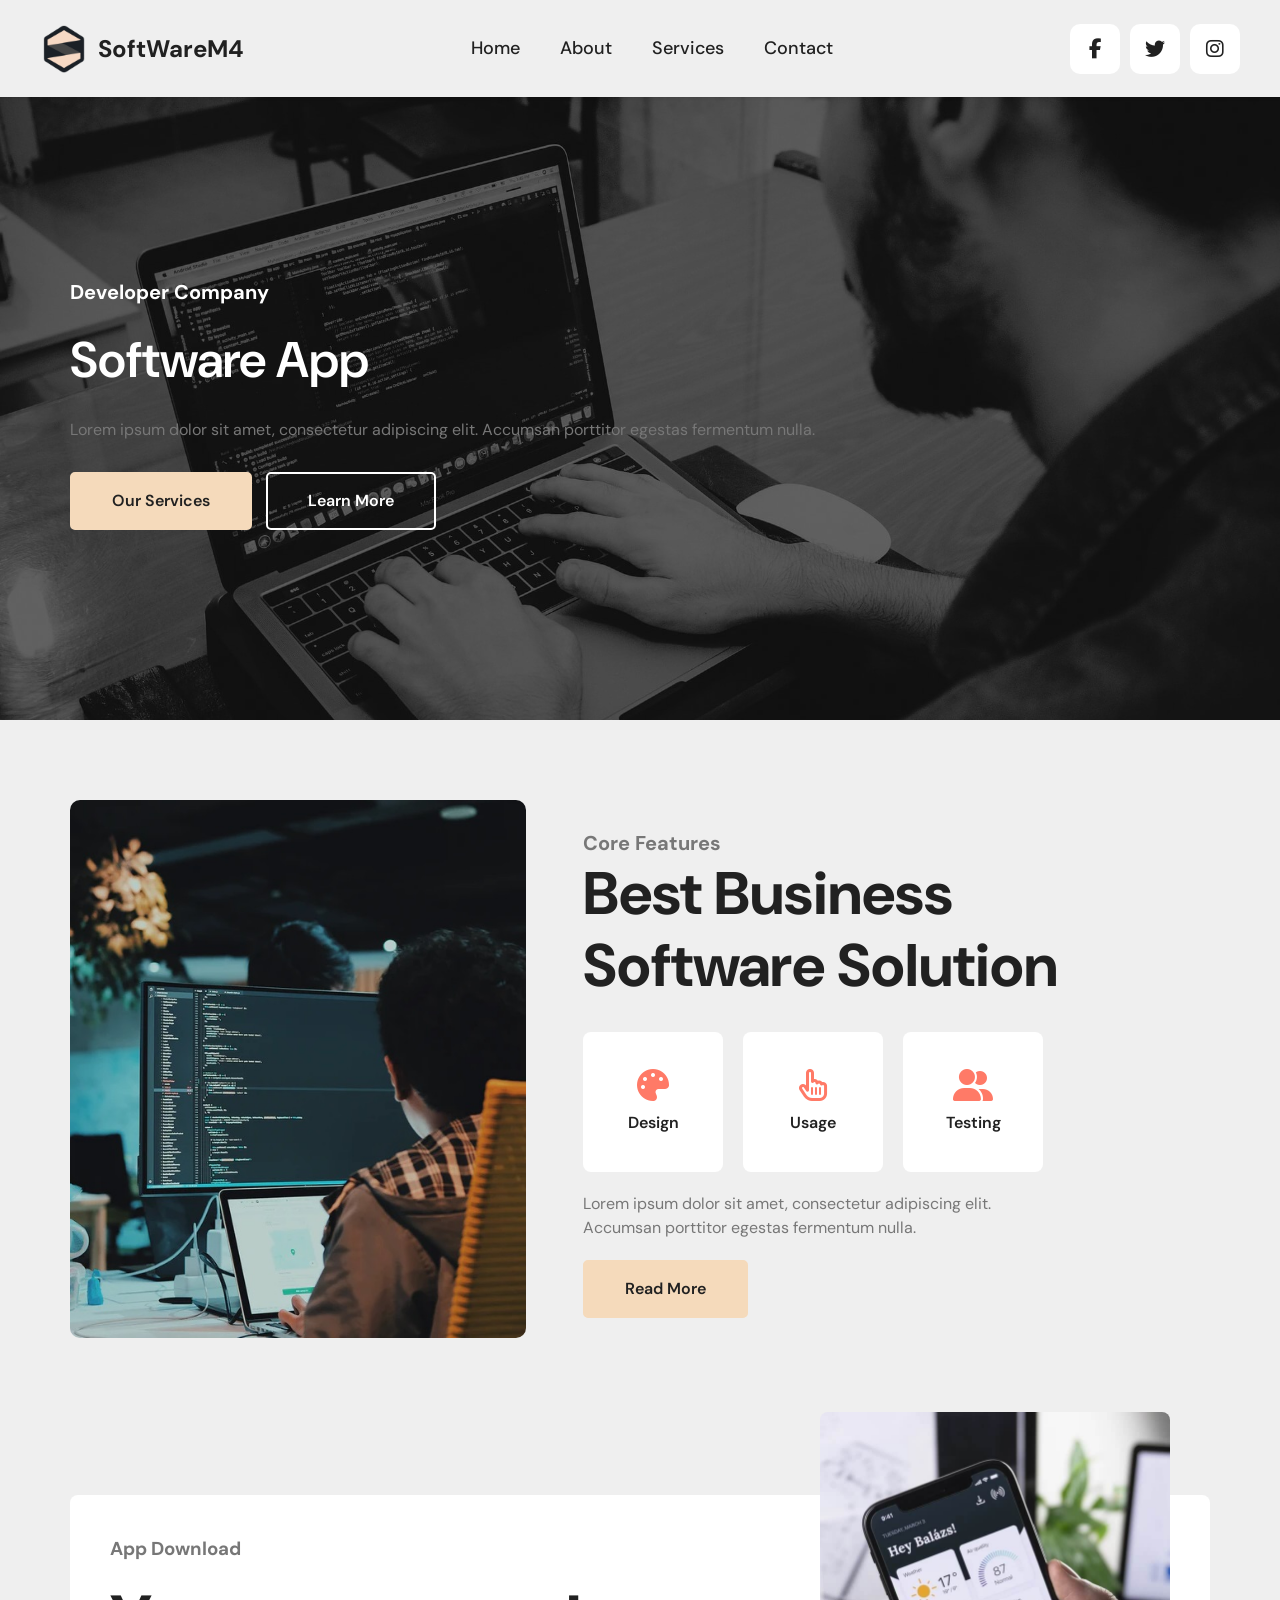
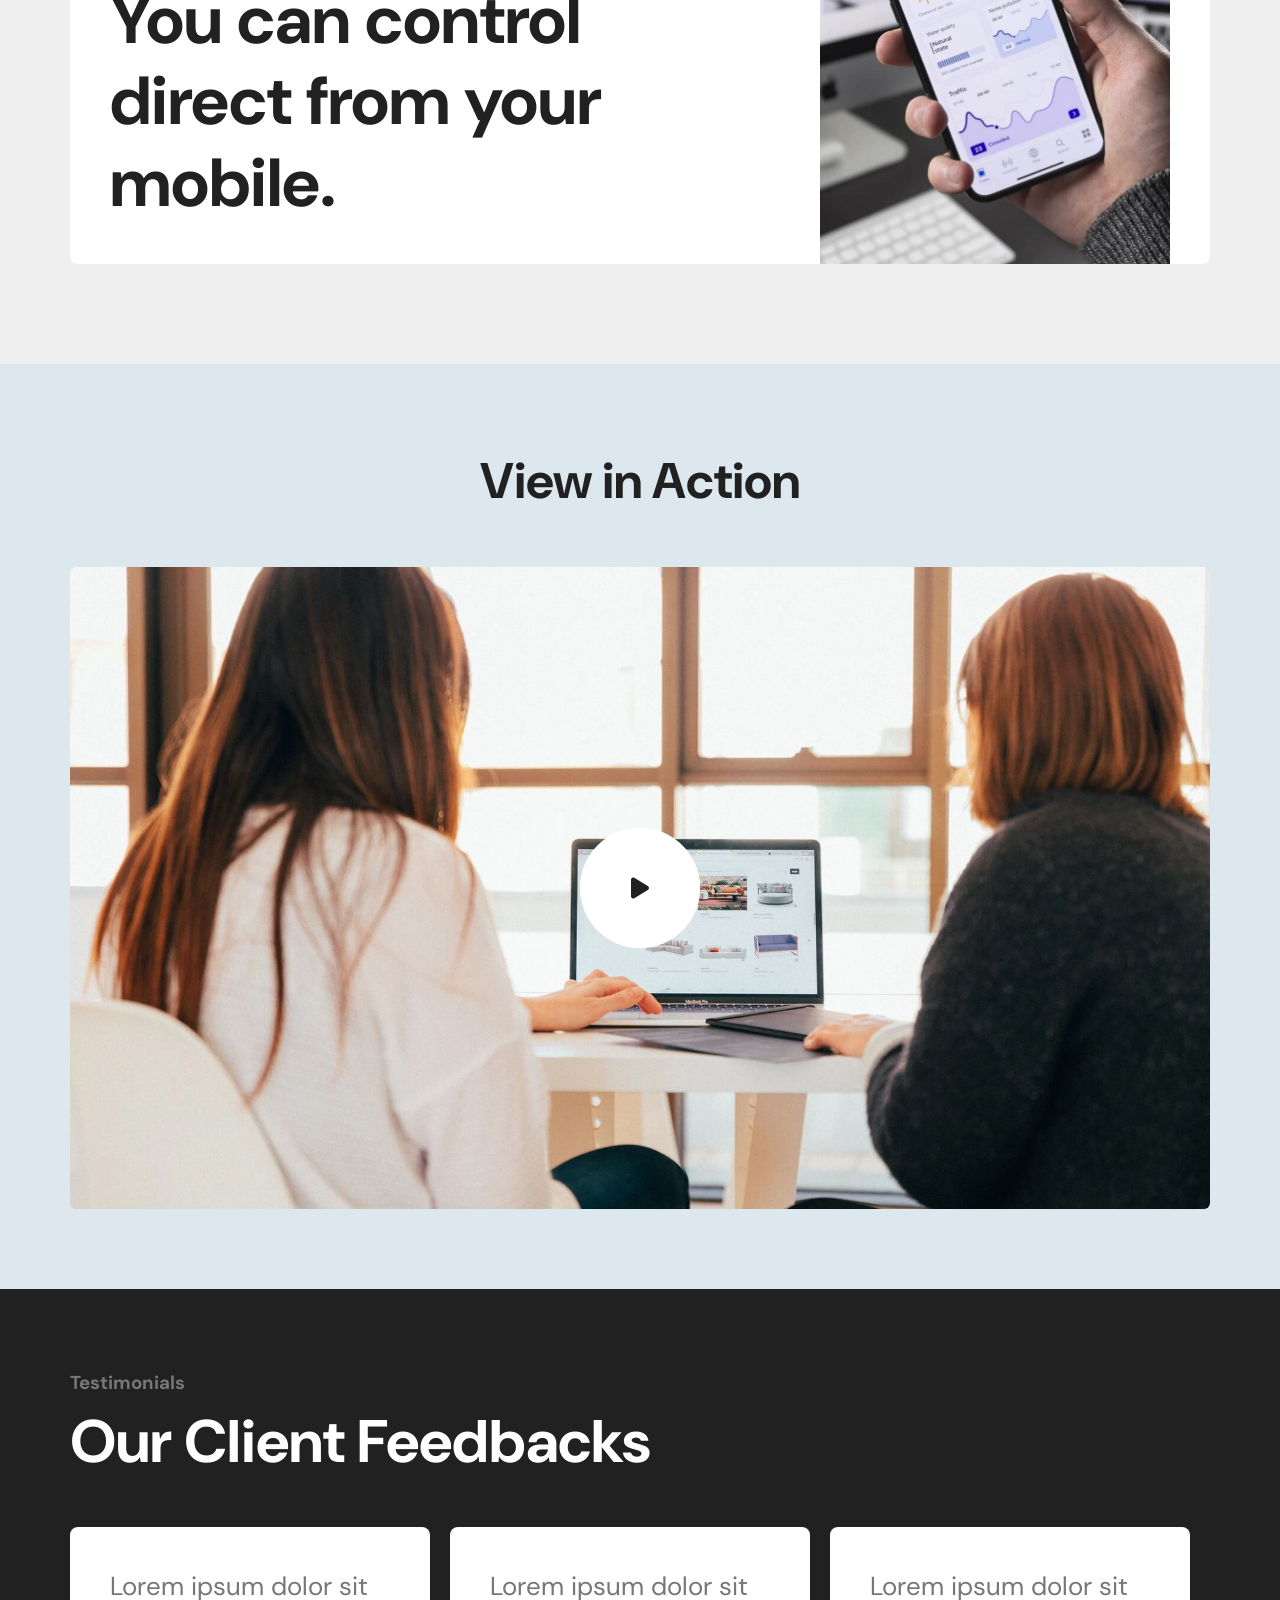
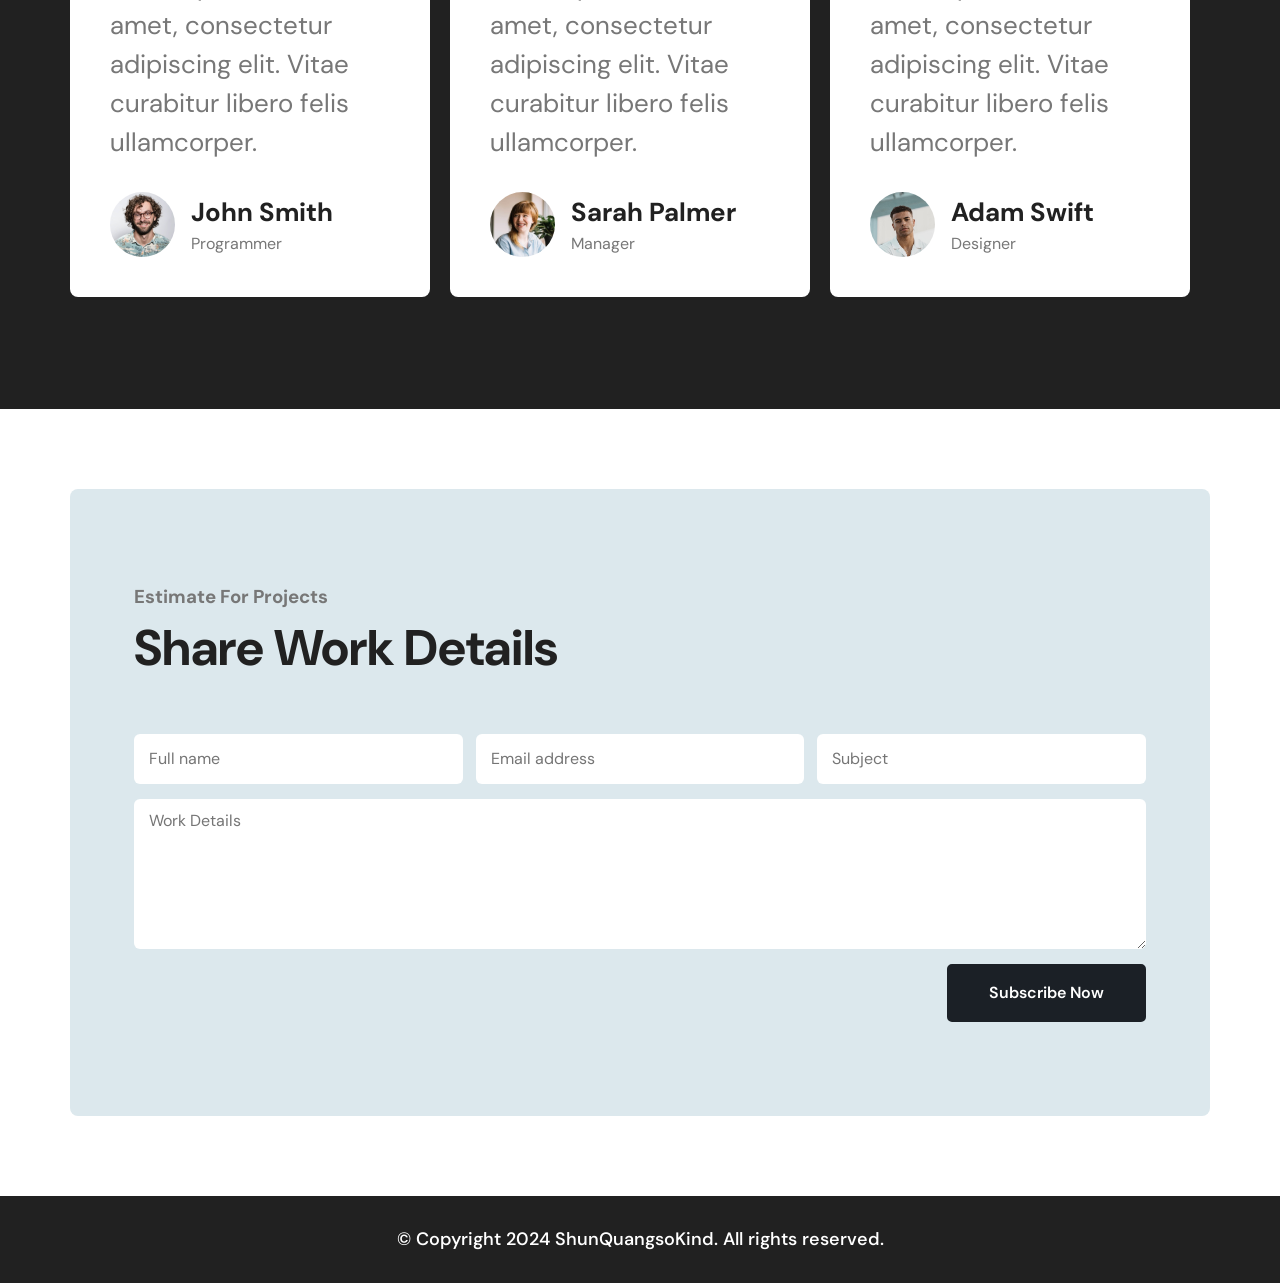
<file: index.html>
<!DOCTYPE html>
<html lang="en">

<head>
    <meta charset="UTF-8">
    <meta name="viewport" content="width=device-width, initial-scale=1.0">
    <title>SoftwareM4</title>
    <link rel="stylesheet" href="https://cdnjs.cloudflare.com/ajax/libs/font-awesome/6.6.0/css/all.min.css"
        integrity="sha512-Kc323vGBEqzTmouAECnVceyQqyqdsSiqLQISBL29aUW4U/M7pSPA/gEUZQqv1cwx4OnYxTxve5UMg5GT6L4JJg=="
        crossorigin="anonymous" referrerpolicy="no-referrer" />
    <link rel="stylesheet" href="./assets/css/reset.css">
    <link rel="stylesheet" href="./assets/css/base.css">
    <link rel="stylesheet" href="./assets/css/style.css">
</head>

<body>
    <!-- Header -->
    <header class="header">
        <div class="inner-wrap">
            <div class="inner-logo">
                <a href="#">
                    <img src="./assets/img/logo.png" alt="Logo">
                    <span>SoftWareM4</span>
                </a>

            </div>
            <div class="inner-menu">
                <ul>
                    <li>
                        <a href="">Home</a>
                    </li>
                    <li>
                        <a href="">About</a>
                    </li>
                    <li>
                        <a href="">Services</a>
                    </li>
                    <li>
                        <a href="">Contact</a>
                    </li>
                </ul>
            </div>
            <div class="inner-social">
                <ul>
                    <li>
                        <a href="#" target="blank"> <i class="fa-brands fa-facebook-f"></i></a>
                    </li>
                    <li>
                        <a href="#" target="blank"><i class="fa-brands fa-twitter"></i></a>
                    </li>
                    <li>
                        <a href="#" target="blank"><i class="fa-brands fa-instagram"></i></a>
                    </li>
                </ul>
            </div>
            <div class="inner-icon-mobi">
                <i class="fa-solid fa-bars"></i>
            </div>

        </div>
    </header>
    <!--End Header -->

    <!-- Section One -->
    <div class="section-one">
        <div class="container">
            <div class="inner-wrap">
                <h2 class="inner-sub-title">
                    Developer Company
                </h2>
                <h1 class="inner-title">
                    Software App
                </h1>
                <p class="inner-desc">Lorem ipsum dolor sit amet, consectetur adipiscing elit. Accumsan porttitor
                    egestas fermentum nulla. </p>
                <div class="inner-buttons">
                    <a href="#" class="button button-two">Our Services</a>
                    <a href="#" class="button button-two-outline">Learn More</a>

                </div>
            </div>
        </div>
    </div>

    <!-- End Section One -->
    <!-- Section Two -->
    <div class="section-two">
        <div class="container">
            <div class="inner-wrap">
                <div class="inner-img">
                    <img src="./assets/img/features1.jpg  " alt="">
                </div>
                <div class="inner-content">
                    <h3 class="inner-sub-title">
                        Core Features
                    </h3>
                    <h2 class="inner-title">
                        Best Business <br>Software Solution
                    </h2>
                    <div class="inner-list">
                        <div class="inner-item">
                            <i class="fa-solid fa-palette"></i>
                            <span>Design</span>
                        </div>
                        <div class="inner-item">
                            <i class="fa-regular fa-hand-pointer"></i>
                            <span>Usage</span>
                        </div>
                        <div class="inner-item">
                            <i class="fa-solid fa-user-group"></i>
                            <span>Testing</span>
                        </div>
                    </div>
                    <div class="inner-desc">
                        Lorem ipsum dolor sit amet, consectetur adipiscing elit. <br>Accumsan porttitor egestas
                        fermentum
                        nulla.
                    </div>
                    <a href="#" class="button button-two">Read More</a>
                </div>
            </div>
        </div>
    </div>
    <!-- Section Two -->
    <!-- Section Three -->
    <div class="section-three">
        <div class="container">
            <div class="inner-wrap">
                <div class="inner-content">
                    <h3 class="inner-sub-title">
                        App Download
                    </h3>
                    <h2 class="inner-title">
                        You can control direct from your mobile.
                    </h2>
                </div>
                <div class="inner-img">
                    <img src="./assets/img/features2.jpg" alt="">
                </div>
            </div>
        </div>
    </div>
    <!-- End Section Three -->

    <!-- view in action -->
    <div class="view-action">
        <div class="container">
            <div class="box-head box-head-center">
                <h2 class="inner-title">
                    View in Action
                </h2>
            </div>
            <div class="inner-wrap">
                <img src="./assets/img/background4.jpg" alt="">
                <div class="inner-button">
                    <i class="fa-solid fa-play"></i>
                </div>
            </div>
        </div>
    </div>
    <!-- end view in action -->

    <!-- Feedback -->
    <div class="our-feedback">
        <div class="container">
            <div class="inner-wrap">
                <div class="box-head">
                    <h3 class="inner-sub-title">
                        Testimonials
                    </h3>
                    <h2 class="inner-title">
                        Our Client Feedbacks
                    </h2>
                </div>
                <div class="inner-list">
                    <div class="inner-item">
                        <h2 class="inner-comment">
                            Lorem ipsum dolor sit amet, consectetur adipiscing elit. Vitae curabitur libero felis
                            ullamcorper.
                        </h2>
                        <div class="inner-info">
                            <img src="./assets/img/team1.jpg" alt="">
                            <div class="inner-career-info">

                                <h2 class="inner-name">
                                    John Smith
                                </h2>
                                <span>Programmer</span>
                            </div>
                        </div>
                    </div>
                    <div class="inner-item">
                        <h2 class="inner-comment">
                            Lorem ipsum dolor sit amet, consectetur adipiscing elit. Vitae curabitur libero felis
                            ullamcorper.
                        </h2>
                        <div class="inner-info">
                            <img src="./assets/img/team2.jpg" alt="">
                            <div class="inner-career-info">
                                <h2 class="inner-name">
                                    Sarah Palmer
                                </h2>
                                <span>Manager</span>
                            </div>
                        </div>
                    </div>
                    <div class="inner-item">
                        <h2 class="inner-comment">
                            Lorem ipsum dolor sit amet, consectetur adipiscing elit. Vitae curabitur libero felis
                            ullamcorper.
                        </h2>

                        <div class="inner-info">
                            <img src="./assets/img/team3.jpg" alt="">
                            <div class="inner-career-info">
                                <h2 class="inner-name">
                                    Adam Swift
                                </h2>
                                <span>Designer</span>
                            </div>
                        </div>
                    </div>
                </div>
            </div>
        </div>
    </div>
    </div>
    </div>
    <!-- End Feedback -->

    <!-- Contact Form -->
    <div class="contact-form">
        <div class="container">
            <div class="inner-wrap">
                <form action="">
                    <div class="box-head">
                        <h3 class="inner-sub-title">
                            Estimate For Projects
                        </h3>
                        <h2 class="inner-title">
                            Share Work Details
                        </h2>
                    </div>
                    <div class="inner-form-wrap">
                        <input type="text" placeholder="Full name">
                        <input type="text" placeholder="Email address">
                        <input type="text" placeholder="Subject">
                        <textarea placeholder="Work Details" id=""></textarea>
                    </div>

                    <div class="inner-button">
                        <button class="button button-dark">Subscribe Now</button>
                    </div>
                </form>
            </div>
        </div>
    </div>
    <!-- Contact Form -->

    <!-- Footer -->
    <footer>
        <p class="footer-text"> © Copyright 2024 ShunQuangsoKind. All rights reserved.</p>
    </footer>
    <!-- End Footer -->
</body>

</html>
</file>
<file: assets/css/base.css>
@import url('https://fonts.googleapis.com/css2?family=DM+Sans:ital,opsz,wght@0,9..40,100..1000;1,9..40,100..1000&family=Inria+Serif:ital,wght@0,300;0,400;0,700;1,300;1,400;1,700&display=swap');

:root {
    --color-one: #FF7A67;
    --color-two: #F5DABB;
    --color-text: #212121;
    --bg1:#EFEFEF;
    --bg2: #DCE8ED;

    --font: "DM Sans", sans-serif;

}

body {
    color: var(--color-text);
    font-family: var(--font);
}

.container {
    width: 100%;
    max-width: 1140px;
    margin-left: auto;
    margin-right: auto;
}

a {
    text-decoration: none;
}

@media (max-width: 1200px) {
    .container {
        max-width: 960px;
    }
}

@media (max-width: 992px) {
    .container {
        max-width: 720px;
    }
}

@media (max-width: 768px) {
    .container {
        max-width: 560px;
    }
}

@media (max-width: 574px) {
    .container {
        max-width: 100%;
    }
}
</file>
<file: assets/css/style.css>
/* Header */
.header {
    box-shadow: 0 1px 3px 0 rgba(0, 0, 0, 0.1);
    background: var(--bg1);
    padding: 0 40px;
    position: sticky;
    top: 0;
    left: 0;
    width: 100%;
    z-index: 9999;
}

.header .inner-wrap {
    display: flex;
    justify-content: space-between;
    align-items: center;
}

.header .inner-logo a {
    display: flex;
    align-items: center;
}

.header .inner-logo img {
    height: 48px;
    width: auto;
}

.header .inner-logo span {
    font-size: 24px;
    font-weight: 700;
    color: var(--color-text);
    margin-left: 10px;
}

.header .inner-menu ul {
    list-style-type: none;
    padding: 0;
    display: flex;
}

.header .inner-menu ul li a {
    display: inline-block;
    padding: 35px 20px;
    color: var(--color-text);
    font-size: 18px;
    font-weight: 500;
}

.header .inner-menu ul li a:hover {
    background: #fff;
}

.header .inner-social ul {
    list-style-type: none;
    padding: 0;
    display: flex;
}

.header .inner-social ul li {
    margin-left: 10px;
}

.header .inner-social ul li a {
    /* display: inline-block;
    text-align: center;
    line-height: 40px; */
    display: inline-flex;
    align-items: center;
    justify-content: center;
    width: 50px;
    height: 50px;
    border-radius: 5px;
    background: #fff;
    font-size: 20px;
    border-radius: 10px;
}

.header .inner-social ul li i {
    color: var(--color-text);
}

.header .inner-icon-mobi {
    display: none;
}

@media (max-width: 991.98px) {
    .header {
        padding: 15px 20px;
    }

    .header .inner-icon-mobi {
        display: block;
        cursor: pointer;
        font-size: 24px;
    }

    .header .inner-menu {
        display: none;
    }

    .header .inner-social {
        display: none;
    }
}

/* End Header */

/* Section One */
.section-one {
    background: url(../img/background1.jpg);
    padding: 180px 0;
    position: relative;
    background-size: cover;
    background-position: center;
}

.section-one::before {
    position: absolute;
    top: 0;
    left: 0;
    content: "";
    background: #000;
    width: 100%;
    height: 100%;
    opacity: 0.6;
}

.section-one .inner-wrap {
    position: relative;
}

.section-one .inner-wrap .inner-sub-title {
    color: #fff;
    font-size: 20px;
    margin-bottom: 16px;
}

.section-one .inner-wrap .inner-title {
    color: #fff;
    font-size: 50px;
    font-weight: 600;
    margin-bottom: 20px;
}

.section-one .inner-wrap .inner-desc {
    color: #777777;
    margin-bottom: 30px;
}

/* Button */
.section-one .button {
    margin-right: 10px;
    margin-bottom: 10px;
}

.button {
    color: var(--color-text);
    background: #fff;
    border: 2px solid #fff;
    padding: 15px 40px;
    display: inline-block;
    border-radius: 5px;
    font-weight: 600;
}

.button-two {
    background: var(--color-two);
    border-color: var(--color-two);
    transition: all 0.3s ease-in-out;
}

.button-two:hover {
    background: #fff;
    border-color: #fff;
}

.button-two-outline {
    background: transparent;
    color: #fff;
}

.button-two-outline:hover {
    background: var(--color-two);
    color: var(--color-text);
    border-color: var(--color-two);
}

@media (max-width: 767.98px) {
    .section-one .inner-wrap {
        text-align: center;
    }
}

/* EndButton */
/* end Section One */

/* Section Two */
.section-two {
    padding: 80px 0 50px;
    background: var(--bg1);
}

.section-two .inner-wrap {
    display: flex;
    align-items: center;
}

.section-two .inner-wrap .inner-img {
    width: 40%;
    margin-right: 5%;
}

.section-two .inner-wrap .inner-img img {
    width: 100%;
    height: auto;
    border-radius: 10px;
}

.section-two .inner-wrap .inner-content {
    flex: 1;
    /*element chiem phan con lai*/
}

.section-two .inner-wrap .inner-sub-title {
    font-size: 20px;
    color: #777777;

}

.section-two .inner-wrap .inner-title {
    font-size: 60px;
    margin-bottom: 30px;
    line-height: 1.2;
}

.section-two .inner-wrap .inner-list {
    display: flex;
    flex-wrap: wrap;
}

.section-two .inner-wrap .inner-item {
    display: flex;
    justify-content: center;
    align-items: center;
    flex-direction: column;
    background: #fff;
    padding: 10px;
    border-radius: 8px;
    margin-right: 20px;
    width: 140px;
    height: 140px;
    margin-bottom: 20px;
}

.section-two .inner-wrap .inner-item i {
    font-size: 32px;
    margin-bottom: 10px;
    color: var(--color-one);
}

.section-two .inner-wrap .inner-item span {
    font-weight: 600;
}

.section-two .inner-wrap .inner-desc {
    color: #777777;
    margin-bottom: 20px;
}

@media (max-width: 991.98px) {
    .section-two .inner-wrap {
        flex-wrap: wrap;
    }

    .section-two .inner-wrap .inner-img {
        width: 100%;
    }

    .section-two .inner-wrap .inner-content {
        width: 100%;
    }
}

@media (max-width: 767.98px) {
    .section-two .inner-wrap .inner-content {
        text-align: center;
    }

    .section-two .inner-wrap .inner-content .inner-list {
        justify-content: center;
    }

    .section-two .inner-wrap .inner-title {
        font-size: 40px;
    }
}

@media (max-width: 575.98) {
    .section-two .inner-wrap .inner-title {
        font-size: 32px;
    }

    .section-two .inner-wrap {
        margin: 0 10px;
    }
}

/* End Section Two */

/* Section Three */
.section-three {
    background: var(--bg1);
    padding-top: 100px;
    padding-bottom: 100px;
}

.section-three .inner-wrap {
    display: flex;
    padding: 40px;
    background: #fff;
    border-radius: 8px;
}

.section-three .inner-content {
    flex: 1;
}

.section-three .inner-content .inner-sub-title {
    color: #777777;
    margin-bottom: 16px;
}

.section-three .inner-content .inner-title {
    color: var(--color-text);
    font-size: 68px;
    line-height: 1.2;
}

.section-three .inner-wrap .inner-img {
    width: 33%;
    margin-left: 50px;
    position: relative;
}

.section-three .inner-wrap .inner-img img {
    width: 100%;
    height: auto;
    border-radius: 8px 8px 0 0;
    position: absolute;
    bottom: -40px;
}

@media (max-width: 1199.98px) {
    .section-three .inner-content .inner-title {
        font-size: 50px;
    }
}

@media (max-width: 991.98px) {
    .section-three .inner-wrap {
        flex-wrap: wrap;
    }

    .section-three .inner-content {
        width: 100%;
        flex: none;
        margin-bottom: 40px;
    }

    .section-three .inner-wrap .inner-img {
        margin-left: 0;
        width: 100%;
        text-align: center;
    }

    .section-three .inner-wrap .inner-img img {
        position: static;
        width: 50%;
        margin-bottom: -48px;
    }

    .section-three .inner-content .inner-title {
        font-size: 48px;
    }
}

@media (max-width: 767.98px) {
    .section-three .inner-wrap .inner-img img {
        width: 96%;
    }

    .section-three .inner-content {
        text-align: center;
    }
}

@media (max-width: 575.98px) {
    .section-three .inner-content .inner-title {
        font-size: 38px;
    }

    .section-three {
        padding: 60px 0;
    }

    .section-three .inner-wrap {
        margin: 0 10px;
    }
}

/* End Section Three */

/* Box Head */
.box-head {}

.box-head .inner-sub-title {
    color: #777777;
}

.box-head .inner-title {
    font-size: 50px;
    color: var(--color-text);
}

.box-head-center {
    text-align: center;
}

@media (max-width: 767.98px) {
    .box-head .inner-title {
        font-size: 44px;
    }
}

/* end Box Head */

/* View Action */
.view-action {
    background: var(--bg2);
    padding: 80px 0;
}

.view-action .inner-wrap {
    position: relative;
    aspect-ratio: 16/9;
    border-radius: 6px;
    overflow: hidden;
    margin-top: 48px;
}

.view-action .inner-wrap img {
    width: 100%;
    height: 100%;
    object-fit: cover;
}

.view-action .inner-wrap .inner-button {
    position: absolute;
    top: calc(50% - 60px);
    left: calc(50% - 60px);
    background: #fff;
    width: 120px;
    height: 120px;
    border-radius: 50%;
    display: flex;
    align-items: center;
    justify-content: center;
    font-size: 24px;
    cursor: pointer;
}

.view-action .inner-wrap .inner-button i {
    position: relative;
}

.view-action .inner-wrap .inner-button::before {
    position: absolute;
    content: '';
    top: 50%;
    left: 50%;
    transform: translate(-50%, -50%);
    width: 120px;
    height: 120px;
    background: #ffffff;
    opacity: 0.8;
    border-radius: 50%;
    animation-duration: 1s;
    animation-name: icons;
    animation-iteration-count: infinite;
}

@keyframes icons {
    from {
        width: 120px;
        height: 120px;
        opacity: 0.8;
    }

    to {
        width: 160px;
        height: 160px;
        opacity: 0;
    }
}

@media (max-width: 767.98px) {

    .view-action .inner-wrap .inner-button {
        position: absolute;
        top: calc(50% - 40px);
        left: calc(50% - 40px);
        background: #fff;
        width: 80px;
        height: 80px;
    }

    .view-action .inner-wrap .inner-button::before {
        width: 80px;
        height: 80px;
    }

    @keyframes icons {
        from {
            width: 80px;
            height: 80px;
            opacity: 0.8;
        }

        to {
            width: 120px;
            height: 120px;
            opacity: 0;
        }
    }
}

@media (max-width: 575.98px) {
    .view-action .inner-wrap {
        margin: 0 10px;
    }
}

/* EndView Action */

/* Feedback */
.our-feedback {
    padding: 80px 0 112px;
    background: var(--color-text);
}

.our-feedback .inner-wrap .box-head {
    margin-bottom: 40px;
}

.our-feedback .box-head .inner-title {
    font-size: 60px;
    color: #fff;
}

.our-feedback .inner-list {
    display: flex;
    justify-content: space-between;
}

.our-feedback .inner-list .inner-item {
    background: #fff;
    padding: 40px;
    border-radius: 8px;
    margin-right: 20px;
    justify-content: space-between;
    align-items: center;
}

.our-feedback .inner-item .inner-comment {
    color: #777777;
    font-size: 26px;
    font-weight: 400;
    flex-grow: 1;
    margin-bottom: 30px;
}

.our-feedback .inner-item .inner-info {
    display: flex;
    align-items: center;
}

.our-feedback .inner-item .inner-info img {
    width: 65px;
    height: 65px;
    object-fit: cover;
    border-radius: 50%;
    margin-right: 16px;
}

.our-feedback .inner-info .inner-name {
    font-size: 26px;
}

.our-feedback .inner-item .inner-info span {
    font-size: 16px;
    color: #777;
}


/* End Feedback */

/* Form Contact */

.button-dark {
    background: #1B2026;
    border-color: #1B2026;
    color: #fff;
    transition: all 0.3s ease-in-out;
    cursor: pointer;
}

.button-dark:hover {
    background: var(--color-two);
    border-color: var(--color-two);
    color: var(--color-text);
}

.contact-form {
    padding: 80px 0;
}

.contact-form .inner-wrap {
    background: var(--bg2);
    padding: 94px 64px;
    border-radius: 8px;
}

.contact-form .inner-form-wrap {
    display: flex;
    flex-wrap: wrap;
    justify-content: space-between;
    margin-top: 48px;
}

.contact-form .inner-form-wrap input {
    width: 32.5%;
    height: 50px;
}

.contact-form .inner-form-wrap textarea,
.contact-form .inner-form-wrap input {
    margin-bottom: 15px;
    border: 0;
    padding: 10px 15px;
    border-radius: 6px;
    outline: 0;
}

.contact-form .inner-form-wrap textarea {
    width: 100%;
    height: 150px;
}

.contact-form .inner-button {
    text-align: right;
}

@media (max-width: 991.98px) {
    .contact-form .inner-form-wrap input {
        width: 100%;
    }
}

@media (max-width: 575.98px) {
    .contact-form .inner-wrap {
        padding: 25px;
    }

    .box-head .inner-sub-title,
    .box-head .inner-title {
        text-align: center;
    }
}

@media (max-width: 767.98px) {
    .contact-form .inner-button {
        text-align: center;
    }
}

/* end form contact */

/* Footer */
footer {
    background: var(--color-text);
    padding: 30px 0;
    text-align: center;
}

footer .footer-text {
    font-size: 18px;
    color: #fff;
    font-weight: 550;
}

/* EndFooter */
</file>
